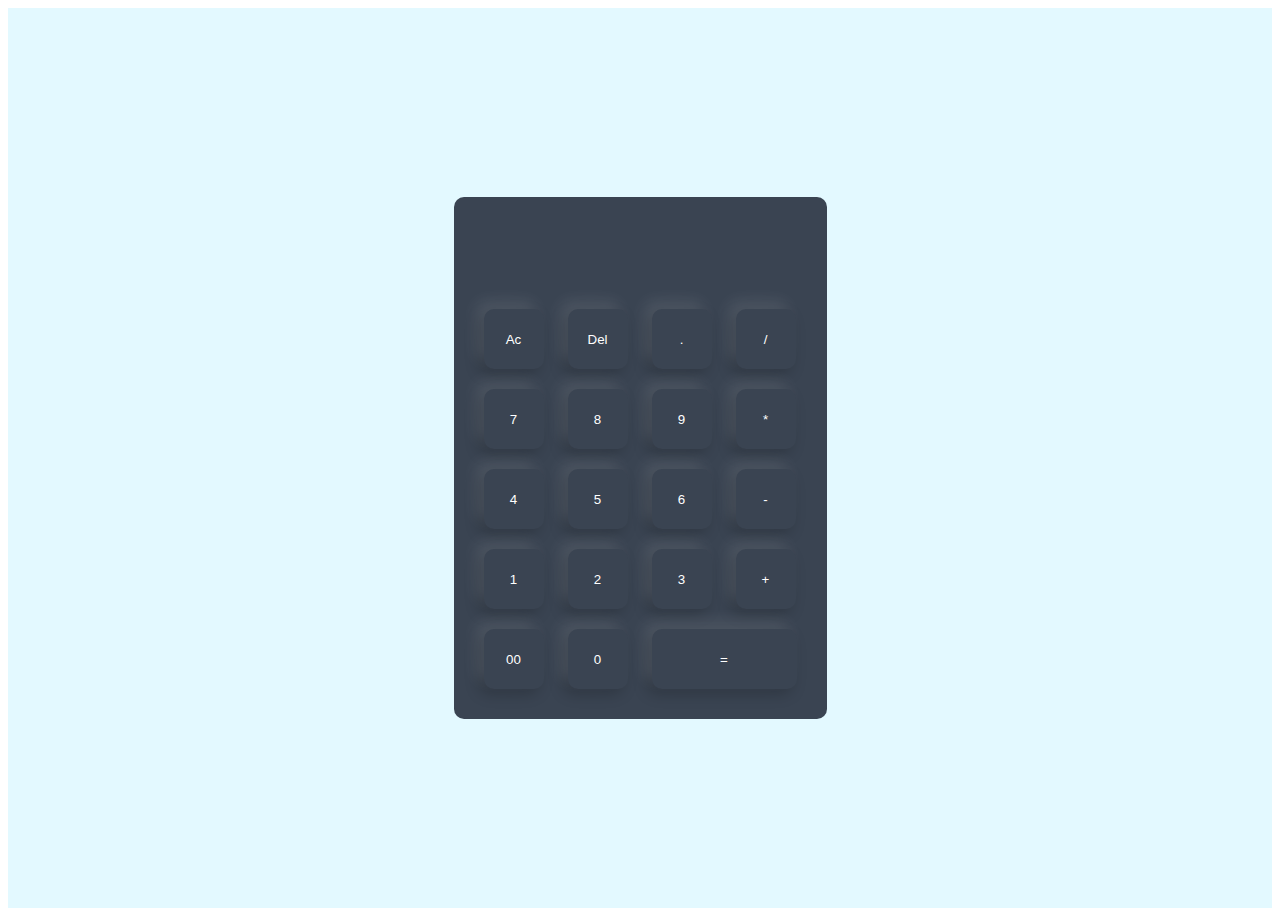
<file: calcilator/calc.html>
<!DOCTYPE html>
<html lang="en">
<head>
  <meta charset="UTF-8">
  <meta name="viewport" content="width=device-width, initial-scale=1.0">
  <title>Calculator using js</title>
  <link rel="stylesheet" href="calc.css">
</head>
<body>
  <div class="container">
    <div class="calculator">
      <form name="calc">
        <div class="display">
          <input type="text" name="display" id="dis" readonly>
        </div>
        <div>
          <input type="button" value="Ac"onclick="display.value ='' ">
          <input type="button" value="Del"onclick="deleteLast() ">
          <input type="button" value="."onclick="display.value +='.' ">
          <input type="button" value="/"onclick="display.value +='/' ">

        </div>
        <div>
          <input type="button" value="7"onclick="display.value +='7' ">
          <input type="button" value="8"onclick="display.value +='8' ">
          <input type="button" value="9"onclick="display.value +='9' ">
          <input type="button" value="*"onclick="display.value +='*' ">
        </div>
        <div>
          <input type="button" value="4"onclick="display.value +='4' ">
          <input type="button" value="5"onclick="display.value +='5' ">
          <input type="button" value="6"onclick="display.value +='6' ">
          <input type="button" value="-"onclick="display.value +='-' ">
        </div>
        <div>
          <input type="button" value="1"onclick="display.value +='1' ">
          <input type="button" value="2"onclick="display.value +='2' ">
          <input type="button" value="3"onclick="display.value +='3' ">
          <input type="button" value="+"onclick="display.value +='+' ">
        </div>
        <div>
          <input type="button" value="00"onclick="display.value +='00' ">
          <input type="button" value="0"onclick="display.value +='0' ">
          <input type="button" value="="onclick="calculateResult() " class="equal">
        </div>
      </form>

    </div>

  </div>
  <script src="calc.js">

  </script>
</body>
</html>
</file>
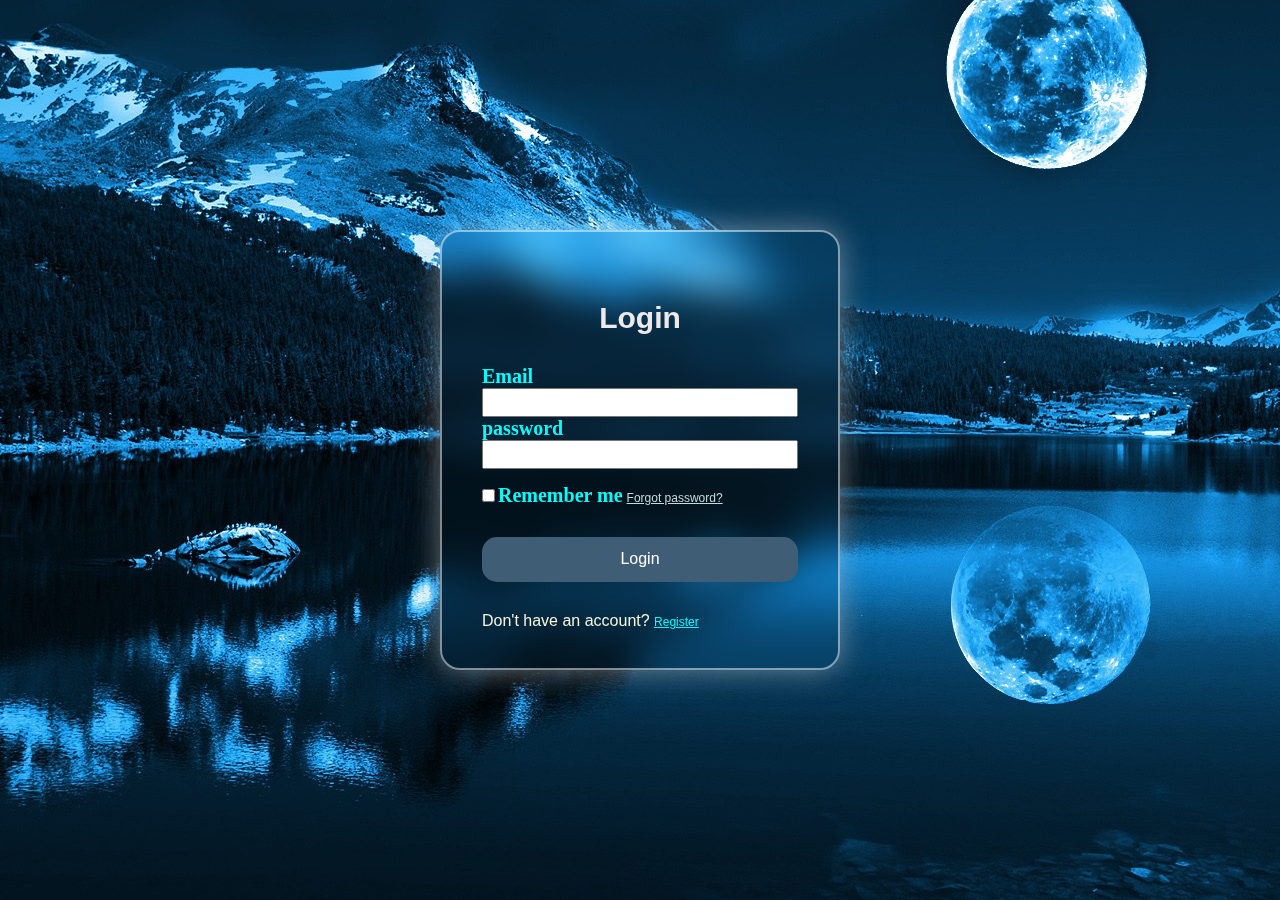
<file: login/login.html>
<!DOCTYPE html>
<html lang="en">
<head>
  <meta charset="UTF-8">
  <meta name="viewport" content="width=device-width, initial-scale=1.0">
  <title>Website with login and registration</title>
  <link rel="stylesheet"href="login.css">
</head>
<body>

  <div class="wrapper">
    <div class="form-box login">
      <h2>Login</h2>
      <form id="loginForm" action="#" autocomplete="off" onsubmit="return redirectToHome(event)">
        <label>Email</label>
        <div class="input-box">
          <span class="icon"></span>
          <input type="email"required>
        </div>
        <label>password</label>
        <div class="input-box">
          <input type="password"id="passInput"required>
        </div>
        <div class="remeber-forgot">
          <label><input type="checkbox">Remember me</label>
          <a href="#">Forgot password?</a>
        </div>
          <button class="btn"value="submit">Login</button>
        <div class="login-register">  
             <p>Don't have an account? <a href="#" class="register-link">Register</a></p>
        </div>
      </form>
    </div>
    
  <div class="form-box registration">
    <h2>Registration</h2>
    <form id="loginForm" action="#" autocomplete="off" onsubmit="return redirectToHome(event)">
      <label>Full Name</label>
      <div class="input-box">
        <span class="icon"></span >
        <input type="text"required>
      </div>
      <label>Email</label>
      <div class="input-box">
        <span class="icon"></span >
        <input type="email"required>
      </div>
      <label>password</label>
      <div class="input-box">
        <input type="password"id="passInput"required>
      </div>
      <div class="remeber-forgot">
        <label><input type="checkbox"required>I agree to the term & condition</label>
      </div>
        <button class="btn"value="submit">Register</button>
      <div class="login-register">  
           <p>Already have an account? <a href="#" class="login-link">Login</a></p>
      </div>
    </form>
  </div>
  </div> 
 
  

  <script src="login.js"></script>
</body>
</html>
</file>
<file: calcilator/calc.css>
.container{
  width: 100%;
  height: 100vh;
  background:#e3f9ff;
  display: flex;
  align-items: center;
  justify-content: center;

}
.calculator{
  background:#3a4452;
  padding: 20px;
  border-radius: 10px;
}
.calculator form input{
  border: 0;
  outline: 0;
  width: 60px;
  height: 60px;
  box-shadow:-8px -8px 15px rgba(255,255,255,0.1),-5px 5px 15px rgba(0,0,0,0.2);
  background:transparent;
  color: #fff;
  cursor: pointer;
  margin: 10px;
  border-radius: 10px;
}
form.display{
  display: flex;
  justify-content: flex-end;
  margin: 20px 0;
 
}
form .display input{
  flex: 1;
  font-size: 45px;
  box-shadow: none;
  width: 300px;
  text-align: right;
}
form input.equal{
  width:145px;
}
</file>
<file: login/login.css>
*{
  margin: 0;
  padding: 0;
  box-sizing: border-box;
  font-family:sans-serif;
}
header{
  position: fixed;
  top: 0;
  left: 0;
  width: 100%;
  padding:20px 100px ;
  background: transparent;
  display: flex;
  justify-content: space-between;
  align-items: center;
  z-index: 99;
}
body{
  display: flex;
  justify-content: center;
  align-items: center;
  min-height: 100vh;
  background-size: cover;
  background: url('R.jpg');
  background-position: center;

}
h2{
  font-size:30px;
  text-align: center;
  font-weight:bold;
  color: rgb(240, 233, 233);
  padding: 30px;
}
form label{ 
  font-family: serif;
  font-size: 20px;
  font-weight: bold;
}
.input-box input{
  align-items: center;
  width: 100%;
  height: 60%;
  padding-top:10px;
}
.remeber-forgot{
  font-size: .9em;
  color: #e1e6e9;
  font-weight: 500;
  display: inline-block;
  justify-content: space-between;
  margin: 15px 0 20px;
}
.remeber-forgot label input{
  accent-color: #f4f9fd;
  margin-right: 3px;
}
.remeber-forgot a{
  color: rgb(194, 219, 219);
  font-size:12px;
}
.remeber-forgot a:hover{
  color: red;
  transition: 0.5s;
}
#loginForm label{
  color: aqua;

}
.login-register{
  color: beige;
  margin-top: 30px;
}
.login-register a{
  color: aqua;
  font-size: 12px;
}
.login-register a:hover{
  color: red;
  transition: 0.5s;
 
}
.wrapper{
  position: relative;
  width: 400px;
  height: 440px;
  background: transparent;
  border: 2px solid rgba(255, 255, 255,.5 );
  backdrop-filter: blur(20px);
  box-shadow: 0 0 30px rgba(211, 209, 209, 0.5);
  display: flex;
  justify-content:center;
  align-items: center;
  overflow: hidden;
  border-radius: 20px;
  transition: height .2s ease;
}

.wrapper .form-box.registration{
  position: absolute;
  transform: translateX(400px);
}
.wrapper.active{
  height: 520px;

}
.wrapper .form-box{
  width: 100%;
  padding: 40px;
}
.wrapper .form-box.login{
  transition:transform .18s ease;
  transform: translateX(0);
}
.wrapper.active .form-box.login{
  transition: none;
  transform: translateX(-400px);
}
.wrapper .form-box.form-box.registration{
  position: absolute;
  transition: none;
  transform: translateX(400px);
}
.wrapper.active .form-box.form-box.registration{
  transition:transform .18s ease;
  transform: translateX(0);
}
.btn{
  margin-top: 10px;
  width: 100%;
  height: 45px;
  background-color:#3f5e75;
  border: none;
  outline: none;
  border-radius:15px;
  cursor: pointer;
  font-size: 1em;
  color: white;
}
.btn:hover .stars{
  display: block;
  filter: drop-shadow(0 0 10px #7fb6e3;

}

p {
  text-align: center;
}

p a {
  color: #b0d1ea;
  font-weight: bold;
  text-decoration: none;
}

p a:hover {
  text-decoration: underline;
}
</file>
